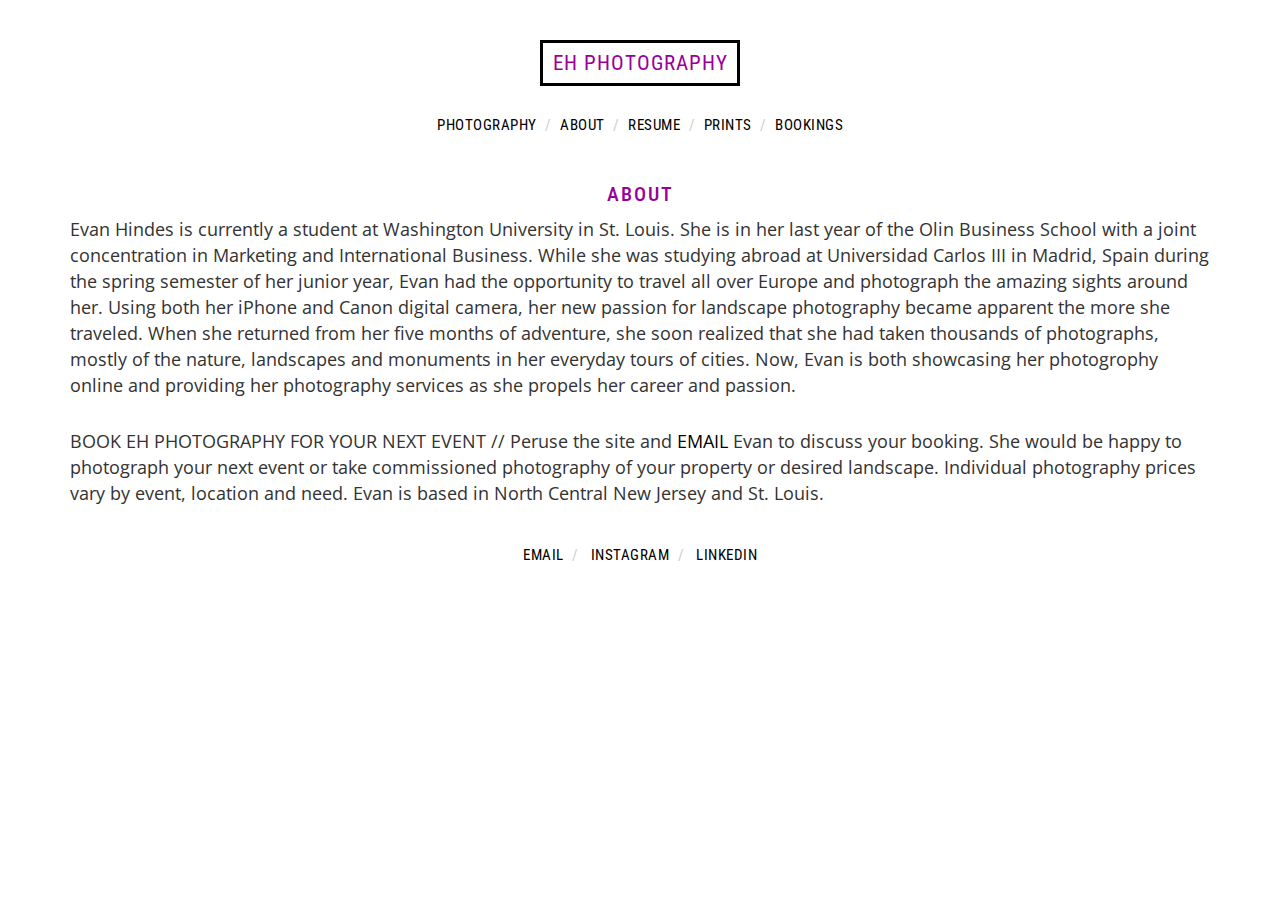
<file: about.html>
<!DOCTYPE html>
<html lang="en">
  <head>
    <link href='http://fonts.googleapis.com/css?family=Roboto+Condensed|Open+Sans+Condensed:300' rel='stylesheet' type='text/css'>
    <meta charset="utf-8">
    <meta http-equiv="X-UA-Compatible" content="IE=edge">
    <meta name="viewport" content="width=device-width, initial-scale=1">
    <title>Evan Hindes</title>

    <!-- Bootstrap -->
    <link href="css/bootstrap.min.css" rel="stylesheet">
    <!-- Custom -->
    <link href="css/custom.css" rel="stylesheet">

    <!-- HTML5 shim and Respond.js for IE8 support of HTML5 elements and media queries -->
    <!-- WARNING: Respond.js doesn't work if you view the page via file:// -->
    <!--[if lt IE 9]>
      <script src="https://oss.maxcdn.com/html5shiv/3.7.2/html5shiv.min.js"></script>
      <script src="https://oss.maxcdn.com/respond/1.4.2/respond.min.js"></script>
    <![endif]-->
  </head>

  <body>

<!--Padding-->

<div class="padding"></div>
<div class="padding"></div>

<!--Padding-->

<!--Nav Bar Start-->
      <div class="container">
        <div class="header">EH PHOTOGRAPHY</div>
        <div class="padding"></div>
        <ol class="breadcrumb">
          <li><div class="bar-text"><a href="index.html">PHOTOGRAPHY</a></div></li>
          <li><a href="about.html">ABOUT</a></li>
          <li><a href="resume.html">RESUME</a></li>
          <li><a href="prints.html">PRINTS</a></li>
          <li><a href="bookings.html">BOOKINGS</a></li>
        </ol>
      </div>
<!--Nav Bar End-->

<!--About Start-->     

<div class="container">
  <h1>About</h1>
    <p>Evan Hindes is currently a student at Washington University in St. Louis. She is in her last year of the Olin Business School with a joint concentration in Marketing and International Business. While she was studying abroad at Universidad Carlos III in Madrid, Spain during the spring semester of her junior year, Evan had the opportunity to travel all over Europe and photograph the amazing sights around her. Using both her iPhone and Canon digital camera, her new passion for landscape photography became apparent the more she traveled. When she returned from her five months of adventure, she soon realized that she had taken thousands of photographs, mostly of the nature, landscapes and monuments in her everyday tours of cities. Now, Evan is both showcasing her photogrophy online and providing her photography services as she propels her career and passion.</p>
    <br>
    <p>BOOK EH PHOTOGRAPHY FOR YOUR NEXT EVENT   //  Peruse the site and <a href="mailto:erhindes@gmail.com?subject=Booking with EH Photography!" target="_top">EMAIL</a> Evan to discuss your booking. She would be happy to photograph your next event or take commissioned photography of your property or desired landscape. Individual photography prices vary by event, location and need. Evan is based in North Central New Jersey and St. Louis.</p>
</div>
<!--About End-->

<div class="padding"></div>
                
<!--Bottom Border Start-->
      <div class="container">
        <ol class="breadcrumb">

          <li><div class="bar-text"><a href="mailto:erhindes@gmail.com?subject=Hello!" target="_top">     EMAIL</a></li>


          <li><a href="https://instagram.com/ehindes/">     INSTAGRAM</a></li>

          <li><a href="https://www.linkedin.com/pub/evan-hindes/5a/845/616">     LINKEDIN</a></li>

        </ol>
      </div>
<!--Bottom Border End-->

<div class="padding"></div>
<div class="padding"></div>

<!-- Modal -->
<div class="modal fade" id="myModal" tabindex="-1" role="dialog" aria-labelledby="myModalLabel" aria-hidden="true">
  <div class="modal-dialog">
    <div class="modal-content">
      <div class="modal-header">
        <button type="button" class="close" data-dismiss="modal" aria-label="Close"><span aria-hidden="true">&times;</span></button>
        <h4 class="modal-title" id="myModalLabel">Modal title</h4>
      </div>
      <div class="modal-body">
        ...
      </div>
      <div class="modal-footer">
        <button type="button" class="btn btn-default" data-dismiss="modal">Close</button>
        <button type="button" class="btn btn-primary">Save changes</button>
      </div>
    </div>
  </div>
</div>

    <!-- jQuery (necessary for Bootstrap's JavaScript plugins) -->
    <script src="https://ajax.googleapis.com/ajax/libs/jquery/1.11.2/jquery.min.js"></script>
    <!-- Include all compiled plugins (below), or include individual files as needed -->
    <script src="js/bootstrap.min.js"></script>
  </body>
</html>
</file>
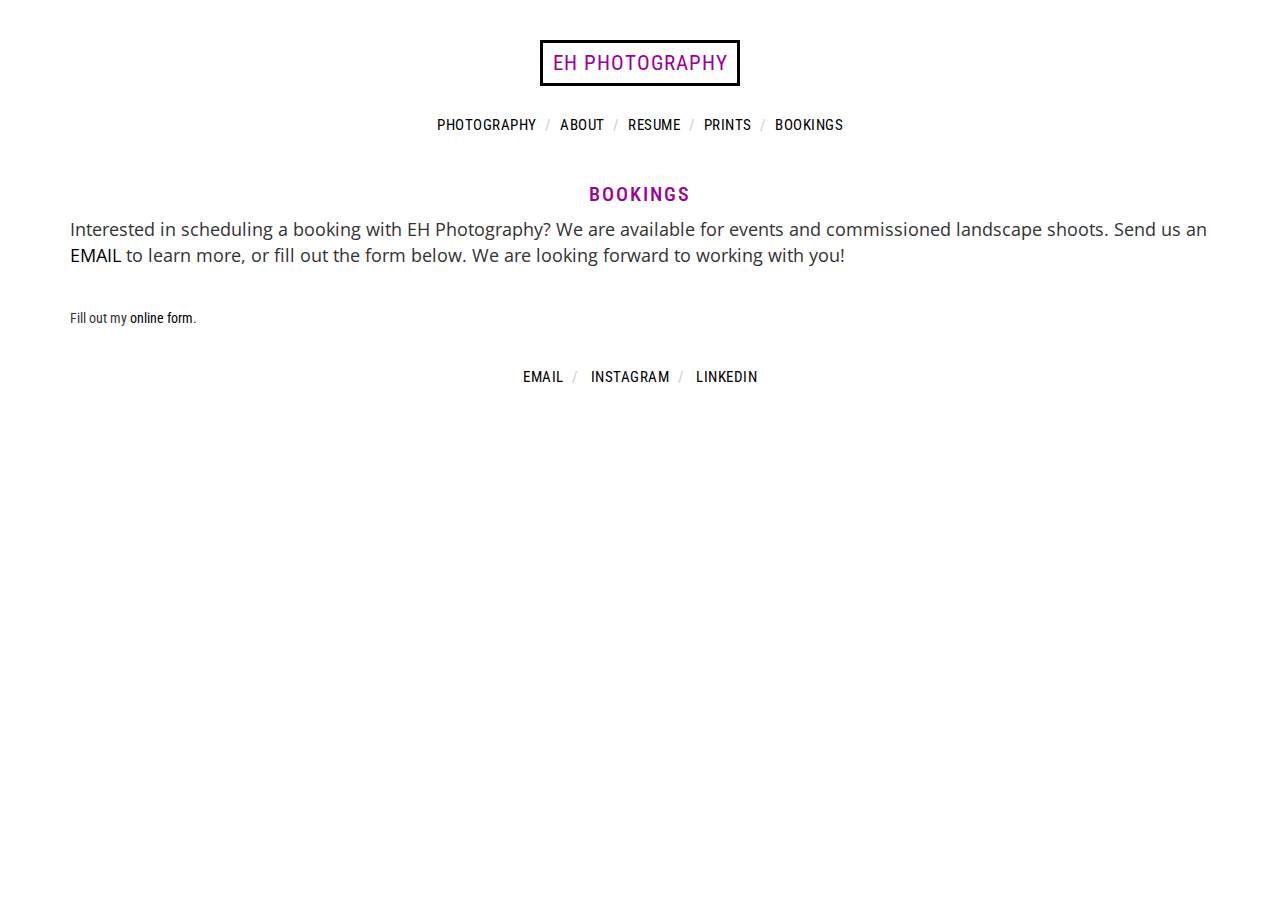
<file: bookings.html>
<!DOCTYPE html>
<html lang="en">
  <head>
    <link href='http://fonts.googleapis.com/css?family=Roboto+Condensed|Open+Sans+Condensed:300' rel='stylesheet' type='text/css'>
    <meta charset="utf-8">
    <meta http-equiv="X-UA-Compatible" content="IE=edge">
    <meta name="viewport" content="width=device-width, initial-scale=1">
    <title>Evan Hindes</title>

    <!-- Bootstrap -->
    <link href="css/bootstrap.min.css" rel="stylesheet">
    <!-- Custom -->
    <link href="css/custom.css" rel="stylesheet">

    <!-- HTML5 shim and Respond.js for IE8 support of HTML5 elements and media queries -->
    <!-- WARNING: Respond.js doesn't work if you view the page via file:// -->
    <!--[if lt IE 9]>
      <script src="https://oss.maxcdn.com/html5shiv/3.7.2/html5shiv.min.js"></script>
      <script src="https://oss.maxcdn.com/respond/1.4.2/respond.min.js"></script>
    <![endif]-->
  </head>

  <body>

<!--Padding-->

<div class="padding"></div>
<div class="padding"></div>

<!--Padding-->

<!--Nav Bar Start-->
      <div class="container">
        <div class="header">EH PHOTOGRAPHY</div>
        <div class="padding"></div>
        <ol class="breadcrumb">
          <li><div class="bar-text"><a href="index.html">PHOTOGRAPHY</a></div></li>
          <li><a href="about.html">ABOUT</a></li>
          <li><a href="resume.html">RESUME</a></li>
          <li><a href="prints.html">PRINTS</a></li>
          <li><a href="bookings.html">BOOKINGS</a></li>
        </ol>
      </div>
<!--Nav Bar End-->

<!--About Start-->     

<div class="container">
  <h1>Bookings</h1>
  <p>Interested in scheduling a booking with EH Photography? We are available for events and commissioned landscape shoots. Send us an <a href="mailto:erhindes@gmail.com?subject=Booking with EH Photography!" target="_top">EMAIL</a>  to learn more, or fill out the form below. We are looking forward to working with you!</p>
  <div class="padding"></div>

  <p><div id="wufoo-m8u1hrw0ayvx7t">
    Fill out my <a href="https://ehindes.wufoo.com/forms/m8u1hrw0ayvx7t">online form</a>.
    </div>
    <script type="text/javascript">var m8u1hrw0ayvx7t;(function(d, t) {
    var s = d.createElement(t), options = {
    'userName':'ehindes',
    'formHash':'m8u1hrw0ayvx7t',
    'autoResize':true,
    'height':'1044',
    'async':true,
    'host':'wufoo.com',
    'header':'show',
    'ssl':true};
    s.src = ('https:' == d.location.protocol ? 'https://' : 'http://') + 'www.wufoo.com/scripts/embed/form.js';
    s.onload = s.onreadystatechange = function() {
    var rs = this.readyState; if (rs) if (rs != 'complete') if (rs != 'loaded') return;
    try { m8u1hrw0ayvx7t = new WufooForm();m8u1hrw0ayvx7t.initialize(options);m8u1hrw0ayvx7t.display(); } catch (e) {}};
    var scr = d.getElementsByTagName(t)[0], par = scr.parentNode; par.insertBefore(s, scr);
      })(document, 'script');</script>
  </p>
</div>
<!--About End-->

<div class="padding"></div>
                
<!--Bottom Border Start-->
      <div class="container">
        <ol class="breadcrumb">

          <li><a href="mailto:erhindes@gmail.com?subject=Hello!" target="_top">     EMAIL</a></li>

          <li><a href="https://instagram.com/ehindes/">     INSTAGRAM</a></li>

          <li><a href="https://www.linkedin.com/pub/evan-hindes/5a/845/616">     LINKEDIN</a></li>

        </ol>
      </div>
<!--Bottom Border End-->

<div class="padding"></div>
<div class="padding"></div>

<!-- Modal -->
<div class="modal fade" id="myModal" tabindex="-1" role="dialog" aria-labelledby="myModalLabel" aria-hidden="true">
  <div class="modal-dialog">
    <div class="modal-content">
      <div class="modal-header">
        <button type="button" class="close" data-dismiss="modal" aria-label="Close"><span aria-hidden="true">&times;</span></button>
        <h4 class="modal-title" id="myModalLabel">Modal title</h4>
      </div>
      <div class="modal-body">
        ...
      </div>
      <div class="modal-footer">
        <button type="button" class="btn btn-default" data-dismiss="modal">Close</button>
        <button type="button" class="btn btn-primary">Save changes</button>
      </div>
    </div>
  </div>
</div>

    <!-- jQuery (necessary for Bootstrap's JavaScript plugins) -->
    <script src="https://ajax.googleapis.com/ajax/libs/jquery/1.11.2/jquery.min.js"></script>
    <!-- Include all compiled plugins (below), or include individual files as needed -->
    <script src="js/bootstrap.min.js"></script>
  </body>
</html>
</file>
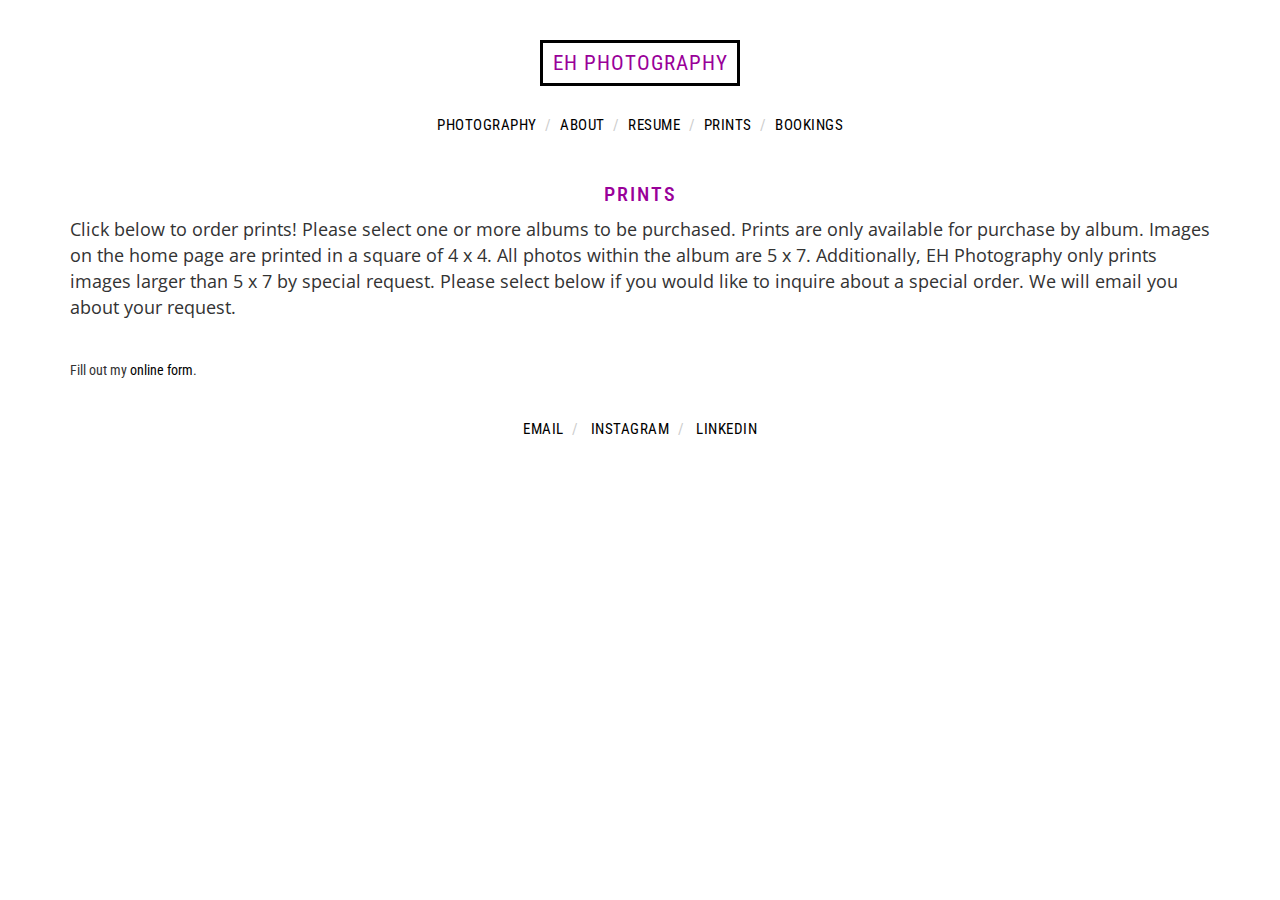
<file: prints.html>
<!DOCTYPE html>
<html lang="en">
  <head>
    <link href='http://fonts.googleapis.com/css?family=Roboto+Condensed|Open+Sans+Condensed:300' rel='stylesheet' type='text/css'>
    <meta charset="utf-8">
    <meta http-equiv="X-UA-Compatible" content="IE=edge">
    <meta name="viewport" content="width=device-width, initial-scale=1">
    <title>Evan Hindes</title>

    <!-- Bootstrap -->
    <link href="css/bootstrap.min.css" rel="stylesheet">
    <!-- Custom -->
    <link href="css/custom.css" rel="stylesheet">

    <!-- HTML5 shim and Respond.js for IE8 support of HTML5 elements and media queries -->
    <!-- WARNING: Respond.js doesn't work if you view the page via file:// -->
    <!--[if lt IE 9]>
      <script src="https://oss.maxcdn.com/html5shiv/3.7.2/html5shiv.min.js"></script>
      <script src="https://oss.maxcdn.com/respond/1.4.2/respond.min.js"></script>
    <![endif]-->
  </head>

  <body>

<!--Padding-->

<div class="padding"></div>
<div class="padding"></div>

<!--Padding-->

<!--Nav Bar Start-->
      <div class="container">
        <div class="header">EH PHOTOGRAPHY</div>
        <div class="padding"></div>
        <ol class="breadcrumb">
          <li><div class="bar-text"><a href="index.html">PHOTOGRAPHY</a></div></li>
          <li><a href="about.html">ABOUT</a></li>
          <li><a href="resume.html">RESUME</a></li>
          <li><a href="prints.html">PRINTS</a></li>
          <li><a href="bookings.html">BOOKINGS</a></li>
        </ol>
      </div>
<!--Nav Bar End-->

<!--About Start-->     

<div class="container">
  <h1>Prints</h1>
  <p>Click below to order prints! Please select one or more albums to be purchased. Prints are only available for purchase by album. Images on the home page are printed in a square of 4 x 4. All photos within the album are 5 x 7. Additionally, EH Photography only prints images larger than 5 x 7 by special request. Please select below if you would like to inquire about a special order. We will email you about your request.</p>
  <div class="padding"></div>
  <p>
    <div id="wufoo-q1ls1ufd1uq9984">
    Fill out my <a href="https://ehindes.wufoo.com/forms/q1ls1ufd1uq9984">online form</a>.
    </div>
    
    <script type="text/javascript">var q1ls1ufd1uq9984;(function(d, t) {
    var s = d.createElement(t), options = {
    'userName':'ehindes',
    'formHash':'q1ls1ufd1uq9984',
    'autoResize':true,
    'height':'1091',
    'async':true,
    'host':'wufoo.com',
    'header':'show',
    'ssl':true};
    s.src = ('https:' == d.location.protocol ? 'https://' : 'http://') + 'www.wufoo.com/scripts/embed/form.js';
    s.onload = s.onreadystatechange = function() {
    var rs = this.readyState; if (rs) if (rs != 'complete') if (rs != 'loaded') return;
    try { q1ls1ufd1uq9984 = new WufooForm();q1ls1ufd1uq9984.initialize(options);q1ls1ufd1uq9984.display(); } catch (e) {}};
    var scr = d.getElementsByTagName(t)[0], par = scr.parentNode; par.insertBefore(s, scr);
    })(document, 'script');</script>
  </p>
    
</div>
<!--About End-->

<div class="padding"></div>
                
<!--Bottom Border Start-->
      <div class="container">
        <ol class="breadcrumb">

          <li><a href="mailto:erhindes@gmail.com?subject=Hello!" target="_top">     EMAIL</a></li>

          <li><a href="https://instagram.com/ehindes/">     INSTAGRAM</a></li>

          <li><a href="https://www.linkedin.com/pub/evan-hindes/5a/845/616">     LINKEDIN</a></li>

        </ol>
      </div>
<!--Bottom Border End-->

<div class="padding"></div>
<div class="padding"></div>

<!-- Modal -->
<div class="modal fade" id="myModal" tabindex="-1" role="dialog" aria-labelledby="myModalLabel" aria-hidden="true">
  <div class="modal-dialog">
    <div class="modal-content">
      <div class="modal-header">
        <button type="button" class="close" data-dismiss="modal" aria-label="Close"><span aria-hidden="true">&times;</span></button>
        <h4 class="modal-title" id="myModalLabel">Modal title</h4>
      </div>
      <div class="modal-body">
        ...
      </div>
      <div class="modal-footer">
        <button type="button" class="btn btn-default" data-dismiss="modal">Close</button>
        <button type="button" class="btn btn-primary">Save changes</button>
      </div>
    </div>
  </div>
</div>

    <!-- jQuery (necessary for Bootstrap's JavaScript plugins) -->
    <script src="https://ajax.googleapis.com/ajax/libs/jquery/1.11.2/jquery.min.js"></script>
    <!-- Include all compiled plugins (below), or include individual files as needed -->
    <script src="js/bootstrap.min.js"></script>
  </body>
</html>
</file>
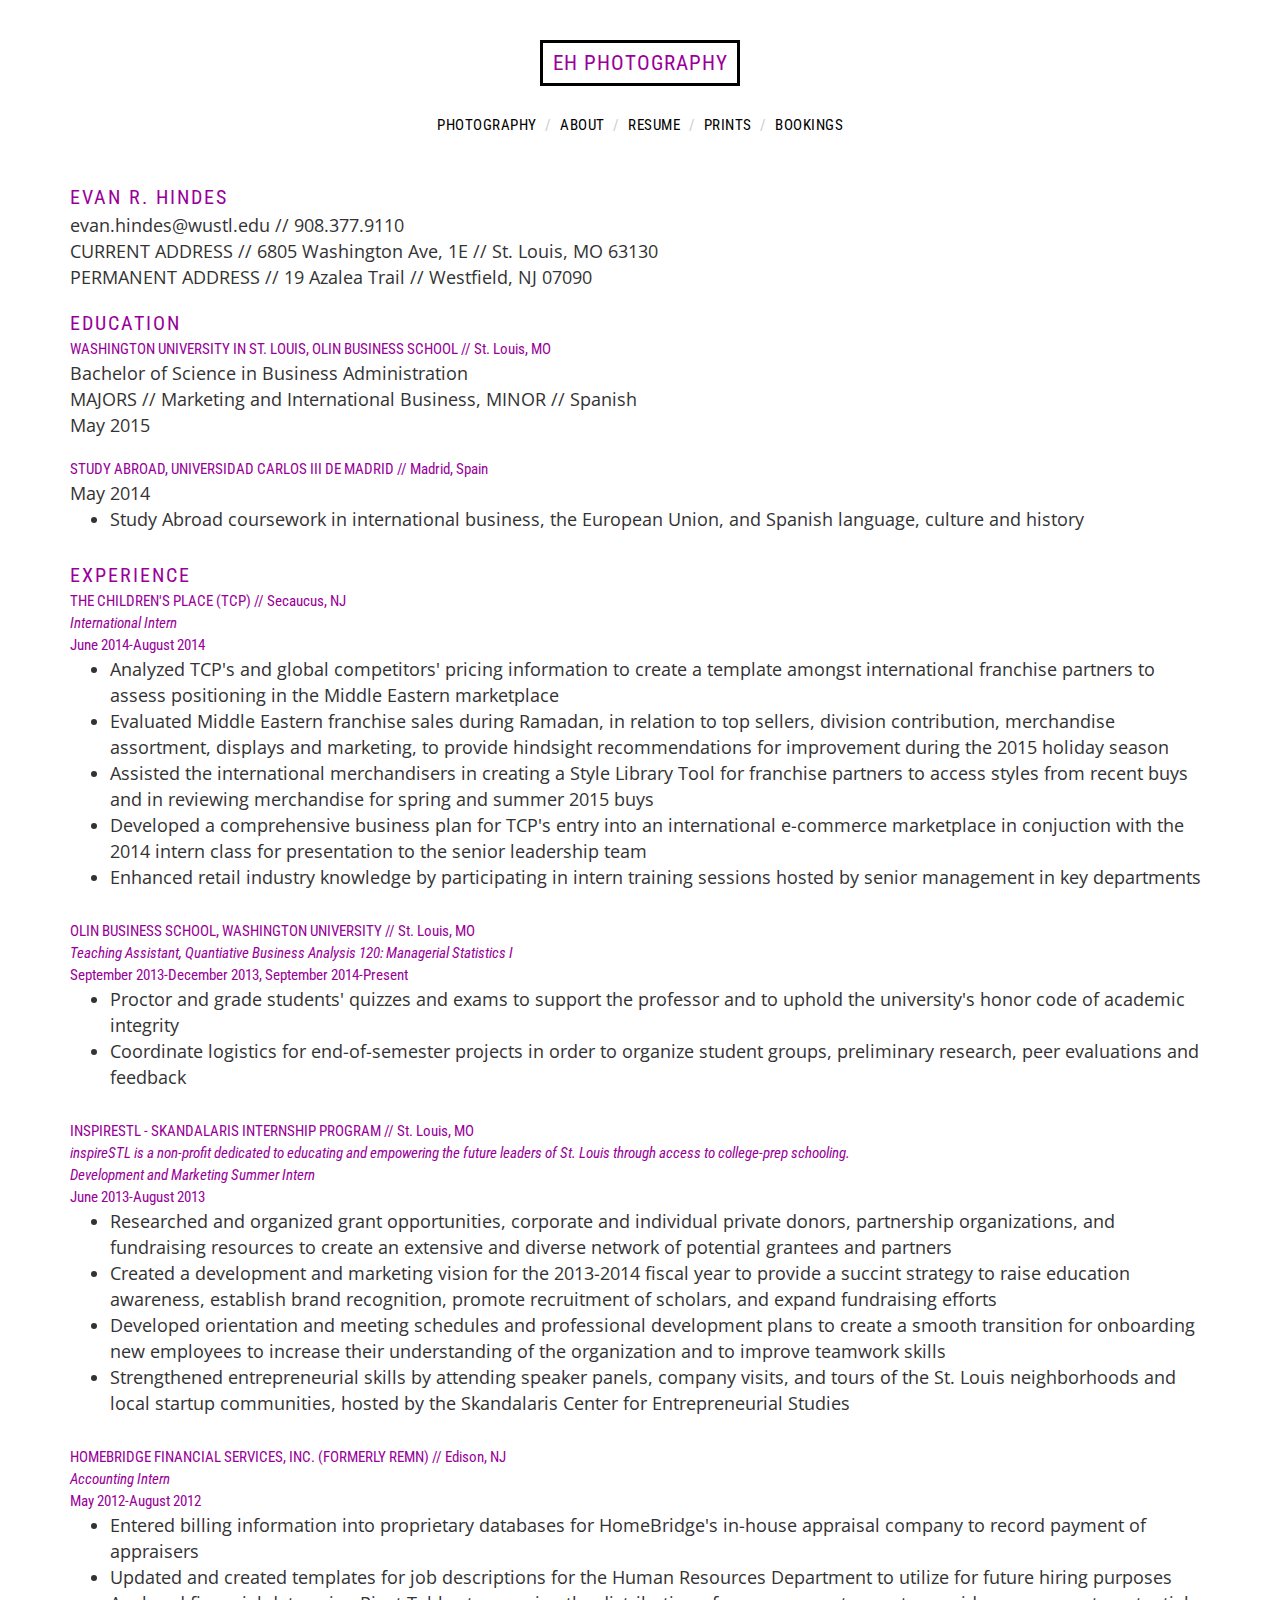
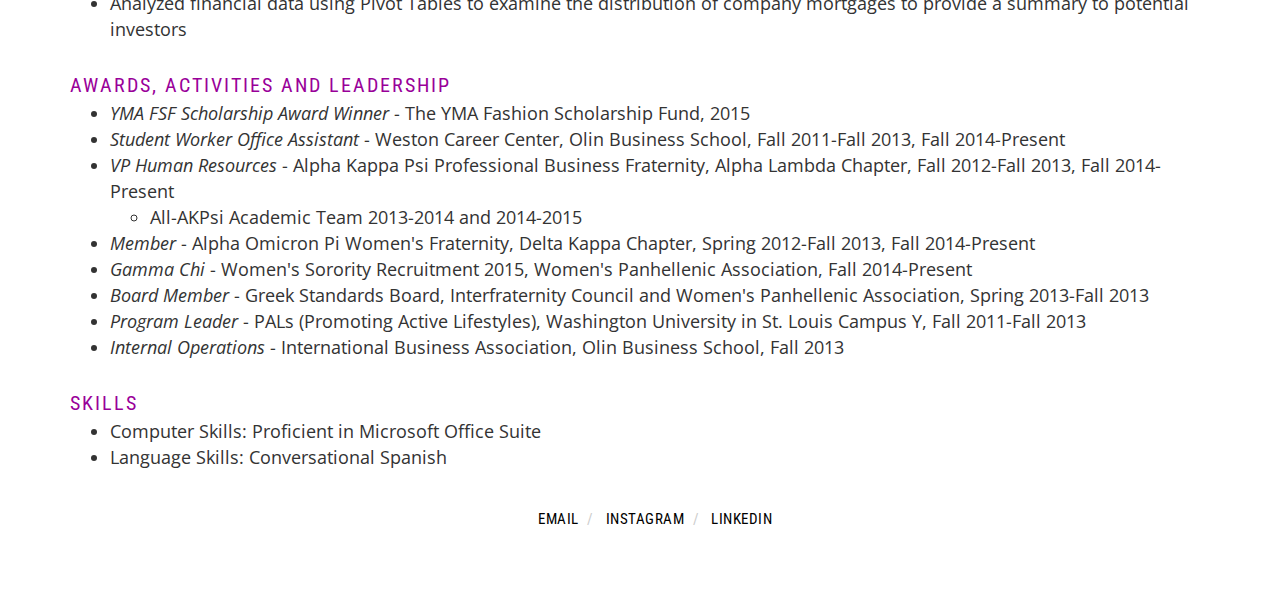
<file: resume.html>
<!DOCTYPE html>
<html lang="en">
  <head>
    <link href='http://fonts.googleapis.com/css?family=Roboto+Condensed|Open+Sans+Condensed:300' rel='stylesheet' type='text/css'>
    <meta charset="utf-8">
    <meta http-equiv="X-UA-Compatible" content="IE=edge">
    <meta name="viewport" content="width=device-width, initial-scale=1">
    <title>Evan Hindes</title>

    <!-- Bootstrap -->
    <link href="css/bootstrap.min.css" rel="stylesheet">
    <!-- Custom -->
    <link href="css/custom.css" rel="stylesheet">

    <!-- HTML5 shim and Respond.js for IE8 support of HTML5 elements and media queries -->
    <!-- WARNING: Respond.js doesn't work if you view the page via file:// -->
    <!--[if lt IE 9]>
      <script src="https://oss.maxcdn.com/html5shiv/3.7.2/html5shiv.min.js"></script>
      <script src="https://oss.maxcdn.com/respond/1.4.2/respond.min.js"></script>
    <![endif]-->
  </head>

  <body>

<!--Padding-->

<div class="padding"></div>
<div class="padding"></div>

<!--Padding-->

<!--Nav Bar Start-->
      <div class="container">
        <div class="header">EH PHOTOGRAPHY</div>
        <div class="padding"></div>
        <ol class="breadcrumb">
          <li><div class="bar-text"><a href="index.html">PHOTOGRAPHY</a></div></li>
          <li><a href="about.html">ABOUT</a></li>
          <li><a href="resume.html">RESUME</a></li>
          <li><a href="prints.html">PRINTS</a></li>
          <li><a href="bookings.html">BOOKINGS</a></li>
        </ol>
      </div>
<!--Nav Bar End-->

<div class="padding"></div>

<!--Resume Start-->

  <!--Resume Heading Start-->
<div class="container">
    <header>
      <div class="second-header">EVAN R. HINDES</div>
      <div class="text">evan.hindes@wustl.edu // 908.377.9110<br>CURRENT ADDRESS // 6805 Washington Ave, 1E // St. Louis, MO 63130<br>PERMANENT ADDRESS // 19 Azalea Trail // Westfield, NJ 07090</div>
    </header>
  <!--Resume Heading End-->

  <div class="padding"></div>

  <!--Resume Education Start-->
  <div class="education">
    <div class="second-header">EDUCATION</div>
      <div class="job-header">WASHINGTON UNIVERSITY IN ST. LOUIS, OLIN BUSINESS SCHOOL // St. Louis, MO</div>
      <div class="text">Bachelor of Science in Business Administration<br>MAJORS // Marketing and International Business, MINOR // Spanish<br>May 2015</div>
      <br>
        
      <div class="job-header">STUDY ABROAD, UNIVERSIDAD CARLOS III DE MADRID // Madrid, Spain</div>
      <div class="text">May 2014
          <ul>
            <li>Study Abroad coursework in international business, the European Union, and Spanish language, culture and history</li>
          </ul>
      </div>

  </div>
  <!--Resume Education End-->

  <div class="padding"></div>

  <!--Resume Experience Start-->
  <div class="experience">
    <div class="second-header">EXPERIENCE</div>
      <div class="job-header">THE CHILDREN'S PLACE (TCP) // Secaucus, NJ<br><i>International Intern</i><br>June 2014-August 2014</div>
      <div class="text">
          <ul>
            <li>Analyzed TCP's and global competitors' pricing information to create a template amongst international franchise partners to assess positioning in the Middle Eastern marketplace</li>
            <li>Evaluated Middle Eastern franchise sales during Ramadan, in relation to top sellers, division contribution, merchandise assortment, displays and marketing, to provide hindsight recommendations for improvement during the 2015 holiday season</li>
            <li>Assisted the international merchandisers in creating a Style Library Tool for franchise partners to access styles from recent buys and in reviewing merchandise for spring and summer 2015 buys</li>
            <li>Developed a comprehensive business plan for TCP's entry into an international e-commerce marketplace in conjuction with the 2014 intern class for presentation to the senior leadership team</li>
            <li>Enhanced retail industry knowledge by participating in intern training sessions hosted by senior management in key departments</li>
          </ul>
      </div>
      <br>


    <div class="job-header">OLIN BUSINESS SCHOOL, WASHINGTON UNIVERSITY // St. Louis, MO<br><i>Teaching Assistant, Quantiative Business Analysis 120: Managerial Statistics I</i><br>September 2013-December 2013, September 2014-Present</div>
    <div class="text">
          <ul>
            <li>Proctor and grade students' quizzes and exams to support the professor and to uphold the university's honor code of academic integrity</li>
            <li>Coordinate logistics for end-of-semester projects in order to organize student groups, preliminary research, peer evaluations and feedback</li>
          </ul>
    </div>
    <br>

    <div class="job-header">INSPIRESTL - SKANDALARIS INTERNSHIP PROGRAM // St. Louis, MO<br><i>inspireSTL is a non-profit dedicated to educating and empowering the future leaders of St. Louis through access to college-prep schooling.<br>Development and Marketing Summer Intern</i><br>June 2013-August 2013</div>
    <div class="text">
          <ul>
            <li>Researched and organized grant opportunities, corporate and individual private donors, partnership organizations, and fundraising resources to create an extensive and diverse network of potential grantees and partners</li>
            <li>Created a development and marketing vision for the 2013-2014 fiscal year to provide a succint strategy to raise education awareness, establish brand recognition, promote recruitment of scholars, and expand fundraising efforts</li>
            <li>Developed orientation and meeting schedules and professional development plans to create a smooth transition for onboarding new employees to increase their understanding of the organization and to improve teamwork skills</li>
            <li>Strengthened entrepreneurial skills by attending speaker panels, company visits, and tours of the St. Louis neighborhoods and local startup communities, hosted by the Skandalaris Center for Entrepreneurial Studies</li>
          </ul>
    </div>
    <br>

    <div class="job-header">HOMEBRIDGE FINANCIAL SERVICES, INC. (FORMERLY REMN) // Edison, NJ<br><i>Accounting Intern</i><br>May 2012-August 2012</div>
    <div class="text">
          <ul>
            <li>Entered billing information into proprietary databases for HomeBridge's in-house appraisal company to record payment of appraisers</li>
            <li>Updated and created templates for job descriptions for the Human Resources Department to utilize for future hiring purposes</li>
            <li>Analyzed financial data using Pivot Tables to examine the distribution of company mortgages to provide a summary to potential investors</li>
          </ul>
    </div>
  </div>
  <!--Resume Experience End-->
  
  <div class="padding"></div>

  <!--Resume Activities Start-->
  <div class="activities-and-leadership">
    <div class="second-header">AWARDS, ACTIVITIES AND LEADERSHIP</div>
    <div class="text">
          <ul>
            <li><i>YMA FSF Scholarship Award Winner</i> - The YMA Fashion Scholarship Fund, 2015</li>
            <li><i>Student Worker Office Assistant</i> - Weston Career Center, Olin Business School, Fall 2011-Fall 2013, Fall 2014-Present</li>
            <li><i>VP Human Resources</i> - Alpha Kappa Psi Professional Business Fraternity, Alpha Lambda Chapter, Fall 2012-Fall 2013, Fall 2014-Present
              <br>
              <ul><li>All-AKPsi Academic Team 2013-2014 and 2014-2015</li></ul></li>
            <li><i>Member</i> - Alpha Omicron Pi Women's Fraternity, Delta Kappa Chapter, Spring 2012-Fall 2013, Fall 2014-Present</li>
            <li><i>Gamma Chi</i> - Women's Sorority Recruitment 2015, Women's Panhellenic Association, Fall 2014-Present</li>
            <li><i>Board Member</i> - Greek Standards Board, Interfraternity Council and Women's Panhellenic Association, Spring 2013-Fall 2013</li>
            <li><i>Program Leader</i> - PALs (Promoting Active Lifestyles), Washington University in St. Louis Campus Y, Fall 2011-Fall 2013</li>
            <li><i>Internal Operations</i> - International Business Association, Olin Business School, Fall 2013</li>
          </ul>
    </div>
  </div>
  <!--Resume Activities End-->

  <div class="padding"></div>

  <!--Resume Skills Start-->
  <div class="skills">
    <div class="second-header">SKILLS</div>
    <div class="text">
          <ul>
            <li>Computer Skills: Proficient in Microsoft Office Suite</li>
            <li>Language Skills: Conversational Spanish</li>
          </ul>
    </div>
  </div> 
  <!--Resume Skills End-->  

<!--Resume End-->

<div class="padding"></div>
                
<!--Bottom Border Start-->
      <div class="container">
        <ol class="breadcrumb">

          <li><a href="mailto:erhindes@gmail.com?subject=Hello!" target="_top">     EMAIL</a></li>

          <li><a href="https://instagram.com/ehindes/">     INSTAGRAM</a></li>

          <li><a href="https://www.linkedin.com/pub/evan-hindes/5a/845/616">     LINKEDIN</a></li>

        </ol>
      </div>
<!--Bottom Border End-->

<div class="padding"></div>
<div class="padding"></div>

<!-- Modal -->
<div class="modal fade" id="myModal" tabindex="-1" role="dialog" aria-labelledby="myModalLabel" aria-hidden="true">
  <div class="modal-dialog">
    <div class="modal-content">
      <div class="modal-header">
        <button type="button" class="close" data-dismiss="modal" aria-label="Close"><span aria-hidden="true">&times;</span></button>
        <h4 class="modal-title" id="myModalLabel">Modal title</h4>
      </div>
      <div class="modal-body">
        ...
      </div>
      <div class="modal-footer">
        <button type="button" class="btn btn-default" data-dismiss="modal">Close</button>
        <button type="button" class="btn btn-primary">Save changes</button>
      </div>
    </div>
  </div>
</div>

    <!-- jQuery (necessary for Bootstrap's JavaScript plugins) -->
    <script src="https://ajax.googleapis.com/ajax/libs/jquery/1.11.2/jquery.min.js"></script>
    <!-- Include all compiled plugins (below), or include individual files as needed -->
    <script src="js/bootstrap.min.js"></script>
  </body>
</html>
</file>
<file: css/custom.css>
/*custom css*/

/* index */
.header {
	text-align:center;
	color:#990099;
	font-size:150%;
	font-family:"Roboto Condensed", sans-serif;
	letter-spacing:1px;
	width:200px;
	padding:5px;
	border:solid;
	border-color:black;
	border-spacing:center;
	margin-left:auto;
	margin-right:auto;
}

.breadcrumb {
	text-align:center;
	background-color:white;
	color:#333366;
	font-size:110%;
	font-family:"Roboto Condensed", sans-serif;
	font-style:bold;
	letter-spacing:0.5px;
}

	a:link {
		color:black;
	}
	a:visited {
		color:black;
	}
	a:hover {
		color:#990099;
		text-decoration: none;
		text-shadow: 0 0 2px #990099;
	}
	a:active {
		color:black;
	}

	
.padding {
	padding-top:20px;
}

.thumbnail {
	border:none;
	cursor:auto;
}

/* index modals */

.modal-title {
	text-align:center;
	color:#990099;
	font-size:150%;
	font-family:"Roboto Condensed", sans-serif;
	letter-spacing:2px;
	text-transform:uppercase;
}

.modal-footer {
	text-align:left;
	font-family:"Open Sans Condensed", sans-serif;
	font-size:130%;
}

.btn {
	background-color:white;
	text-align:center;
	color:#990099;
	font-family:"Open Sans Condensed", sans-serif;
	font-size:100%;
	float:center;
}

.thumbnail:hover {
	-moz-box-shadow: 0 0 10px #990099;
	-webkit-box-shadow: 0 0  10px #990099;
	box-shadow: 0 0 10px #990099;
}

/* about, resume, prints, bookings */

h1 {
	text-align:center;
	color:#990099;
	font-size:140%;
	font-family:"Roboto Condensed", sans-serif;
	letter-spacing:2px;
	text-transform:uppercase;
}

p {
	font-family:"Open Sans Condensed", sans-serif;
	font-size:130%;
}

.second-header {
	color:#990099;
	font-size:140%;
	font-family:"Roboto Condensed", sans-serif;
	letter-spacing:2px;
	text-transform:uppercase;
}

.job-header {
	color:#990099;
	font-size:110%;
	font-family:"Roboto Condensed", sans-serif;
}

.text {
	font-family:"Open Sans Condensed", sans-serif;
	font-size:130%;
}
</file>
